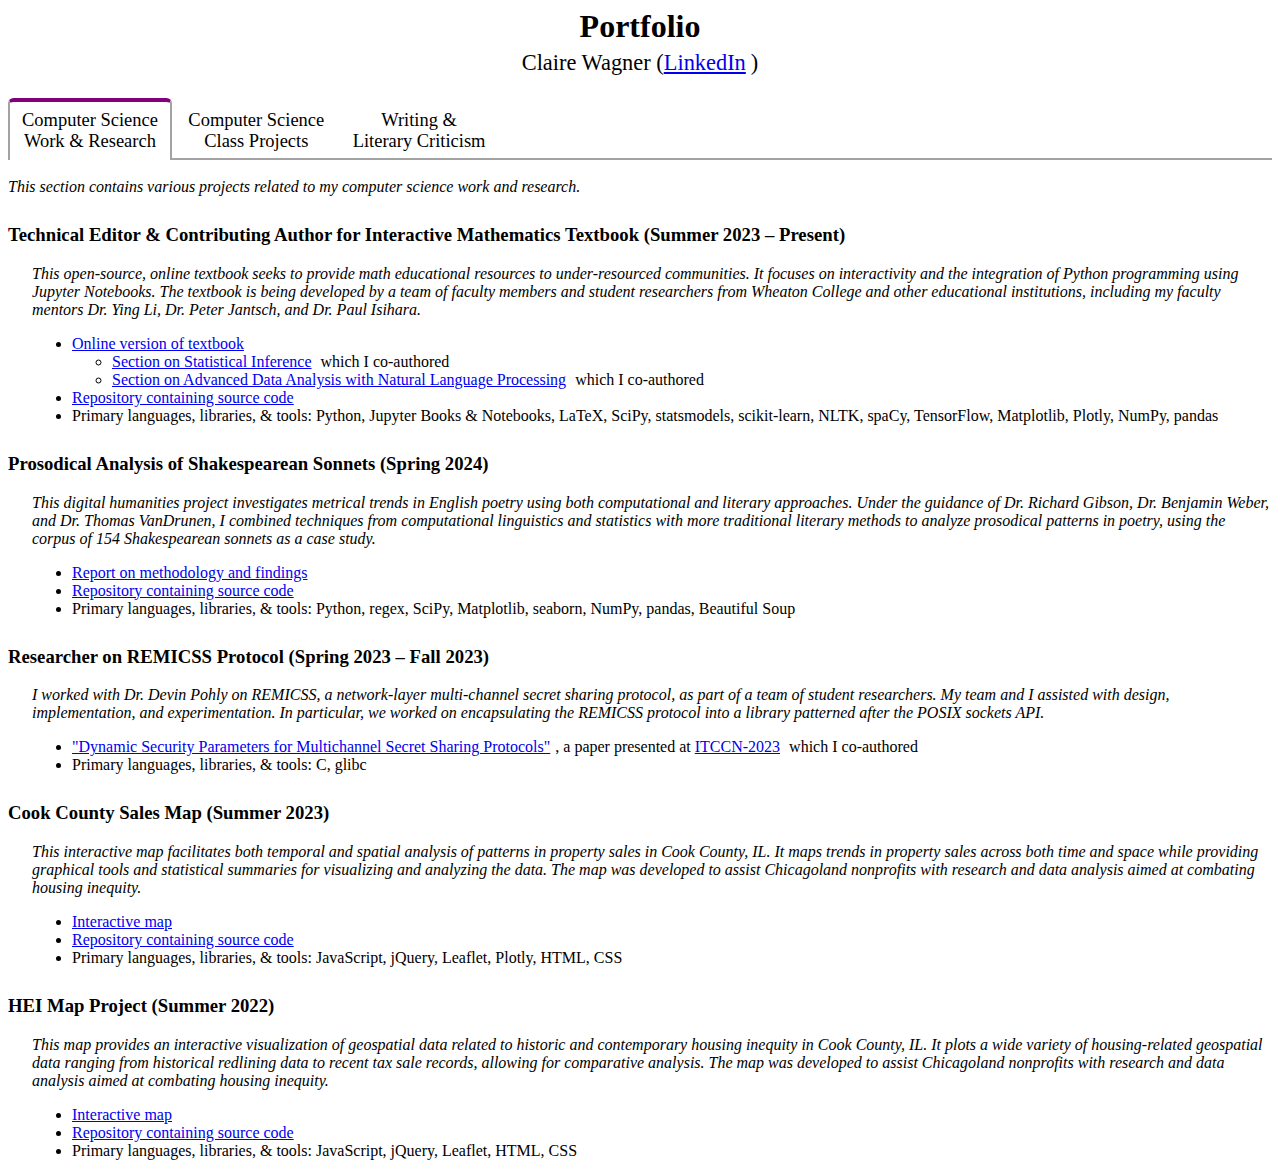
<file: index.html>
<!DOCTYPE html>
<html lang="en">

<head>
  <meta charset="utf-8" />
  <title>Claire Wagner - Portfolio</title>
  <meta name="author" content="Claire Wagner">
  <meta name="viewport" content="width=device-width, initial-scale=1.0">

  <!-- Styling -->
  <link rel="stylesheet" href="stylesheet.css"/>
</head>

<body>

  <div>
    <h1 class="center">Portfolio</h1>
    <h2 class="center">Claire Wagner (<a class="external" href="https://www.linkedin.com/in/claire-wagner-18229130b">LinkedIn</a>)</h2>
  </div>

  <div class="tab-list">
    <ol>
      <li id="cs-research-button" class="active" tabindex="1">Computer Science<br>Work &amp; Research</li>
      <li id="cs-class-button" class="inactive" tabindex="2">Computer Science<br>Class Projects</li>
      <li id="engl-button" class="inactive" tabindex="3">Writing &amp;<br>Literary Criticism</li>
    </ol>
  </div>
  <div id="cs-research-tab" class="project-category visible">
    <p class="descr">This section contains various projects related to my computer science work and research.</p>
    <div class="project">
      <h3>Technical Editor &amp; Contributing Author for Interactive Mathematics Textbook (Summer 2023 &ndash; Present)</h3>
      <div class="project-details">
        <p class="descr">
          This open-source, online textbook seeks to provide math educational resources to under-resourced communities.
          It focuses on interactivity and the integration of Python programming using Jupyter Notebooks.
          The textbook is being developed by a team of faculty members and student researchers from Wheaton College and other educational institutions, including my faculty mentors Dr. Ying Li, Dr. Peter Jantsch, and Dr. Paul Isihara.
        </p>
        <ul>
            <li>
              <a class="external" href="https://timothyprojectgig.github.io/JB_Math_Textbook/intro.html">Online version of textbook</a>
              <ul>
                <li>
                  <a class="external" href="https://timothyprojectgig.github.io/JB_Math_Textbook/ProbStat/StatInf/00_Instructor_Notes.html">Section on Statistical Inference</a> which I co-authored
                </li>
                <li>
                  <a class="external" href="https://timothyprojectgig.github.io/JB_Math_Textbook/Advanced/AdvDataAnalysis/sec0_data.html">Section on Advanced Data Analysis with Natural Language Processing</a> which I co-authored
                </li>
              </ul>
            </li>
            <li><a class="external" href="https://github.com/timothyprojectGiG/JB_Math_Textbook">Repository containing source code</a></li>
            <li>Primary languages, libraries, &amp; tools: Python, Jupyter Books &amp; Notebooks, LaTeX, SciPy, statsmodels, scikit-learn, NLTK, spaCy, TensorFlow, Matplotlib, Plotly, NumPy, pandas</li>
          </ul>
        </div>
      </div>
    <div class="project">
      <h3>Prosodical Analysis of Shakespearean Sonnets (Spring 2024)</h3>
      <div class="project-details">
        <p class="descr">
          This digital humanities project investigates metrical trends in English poetry using both computational and literary approaches.
          Under the guidance of Dr. Richard Gibson, Dr. Benjamin Weber, and Dr. Thomas VanDrunen, I combined techniques from computational linguistics and statistics with more traditional literary methods to analyze prosodical patterns in poetry, using the corpus of 154 Shakespearean sonnets as a case study.
        </p>
        <ul>
          <li><a class="external" href="https://cw353.github.io/shakespeare-prosody-analysis/">Report on methodology and findings</a></li>
          <li><a class="external" href="https://github.com/cw353/shakespeare-prosody-analysis">Repository containing source code</a></li>
          <li>Primary languages, libraries, &amp; tools: Python, regex, SciPy, Matplotlib, seaborn, NumPy, pandas, Beautiful Soup</li>
        </ul>
      </div>
    </div>
    <div class="project">
      <h3>Researcher on REMICSS Protocol (Spring 2023 &ndash; Fall 2023)</h3>
      <div class="project-details">
        <p class="descr">
          I worked with Dr. Devin Pohly on REMICSS, a network-layer multi-channel secret sharing protocol, as part of a team of student researchers.
          My team and I assisted with design, implementation, and experimentation.
          In particular, we worked on encapsulating the REMICSS protocol into a library patterned after the POSIX sockets API.
        </p>
        <ul>
            <li><a class="external" href="https://doi.org/10.1109/TrustCom60117.2023.00227">"Dynamic Security Parameters for Multichannel Secret Sharing Protocols"</a>, a paper presented at <a class="external" href="https://hpcn.exeter.ac.uk/trustcom2023/WSS.php">ITCCN-2023</a> which I co-authored</li>
            <li>Primary languages, libraries, &amp; tools: C, glibc</li>
          </ul>
        </div>
    </div>
    <div class="project">
      <h3>Cook County Sales Map (Summer 2023)</h3>
      <div class="project-details">
        <p class="descr">
          This interactive map facilitates both temporal and spatial analysis of patterns in property sales in Cook County, IL.
          It maps trends in property sales across both time and space while providing graphical tools and statistical summaries for visualizing and analyzing the data.
          The map was developed to assist Chicagoland nonprofits with research and data analysis aimed at combating housing inequity.
        </p>
        <ul>
          <li><a class="external" href="https://cw353.github.io/cook-county-sales-map/">Interactive map</a></li>
          <li><a class="external" href="https://github.com/cw353/cook-county-sales-map">Repository containing source code</a></li>
          <li>Primary languages, libraries, &amp; tools: JavaScript, jQuery, Leaflet, Plotly, HTML, CSS</li>
        </ul>
      </div>
    </div>
    <div class="project">
      <h3>HEI Map Project (Summer 2022)</h3>
      <div class="project-details">
        <p class="descr">
          This map provides an interactive visualization of geospatial data related to historic and contemporary housing inequity in Cook County, IL.
          It plots a wide variety of housing-related geospatial data ranging from historical redlining data to recent tax sale records, allowing for comparative analysis.
          The map was developed to assist Chicagoland nonprofits with research and data analysis aimed at combating housing inequity.
        </p>
        <ul>
          <li><a class="external" href="https://cw353.github.io/hei-map-project/">Interactive map</a></li>
          <li><a class="external" href="https://github.com/cw353/hei-map-project">Repository containing source code</a></li>
          <li>Primary languages, libraries, &amp; tools: JavaScript, jQuery, Leaflet, HTML, CSS</li>
        </ul>
      </div>
    </div>
  </div>

  <div id="cs-class-tab" class="project-category hidden">
    <p class="descr">This section contains various projects related to my undergraduate computer science coursework.</p>
    <div class="project">
      <h3>Stylometry Project (Fall 2023)</h3>
      <div class="project-details">
        <p class="descr">
          Project for Computational Linguistics course.
          Using computational tools, I analyzed stylistic differences between early mystery novels by Dorothy L. Sayers and Agatha Christie. Specifically, I investigated how frequencies of types and parts of speech reflect each writer's unique stylome and can thus be used for authorship attribution.
        </p>
        <ul>
          <li><a class="external" href="./files/stylometry_project.ipynb">Report in Jupyter Notebook format</a></li>
          <li><a class="external" href="./files/stylometry_project.html">Report in HTML format</a></li>
          <li>Primary languages, libraries, &amp; tools: Python, NLTK, scikit-learn, Matplotlib, seaborn, NumPy, pandas</li>
        </ul>
      </div>
    </div>
    <div class="project">
      <h3>Machine Learning Project (Spring 2023)</h3>
      <div class="project-details">
        <p class="descr">
          Term project for Machine Learning course.
          In collaboration with a classmate, I experimented with a variety of machine learning techniques, ranging from K Nearest Neighbors to Multilayer Perceptrons, with the goal of diagnosing early stage diabetes with maximal accuracy and sensitivity.
        </p>
        <ul>
          <li><a class="external" href="./files/csci381_final_report.ipynb">Report in Jupyter Notebook format</a></li>
          <li><a class="external" href="./files/csci381_final_report.html">Report in HTML format</a></li>
          <li>Primary languages, libraries, &amp; tools: Python, scikit-learn, Matplotlib, NumPy, pandas</li>
        </ul>
      </div>
    </div>
    <div class="project">
      <h3>Mathematical Statistics Project (Spring 2023)</h3>
      <div class="project-details">
        <p class="descr">
          Term project for Mathematical Statistics course.
          In collaboration with two other classmates, I created a multiple regression model and performed a variety of statistical tests to analyze factors influencing duration of stay in animal shelters.
        </p>
        <ul>
          <li><a class="external" href="./files/math463_project.Rmd">Report in R Markdown format</a></li>
          <li><a class="external" href="./files/math463_project.pdf">Report in PDF format</a></li>
          <li>Primary languages, libraries, &amp; tools: R, Tidyverse, LaTeX</li>
        </ul>
      </div>
    </div>
    <div class="project">
      <h3>Userspace Threading Library (Spring 2023)</h3>
      <div class="project-details">
        <p class="descr">
          Project for Operating Systems course.
          I implemented a userspace threading library that supports both many-to-one and many-to-many models and offers both cooperative and preemptive scheduling.
        </p>
        <ul>
          <li><a class="external" href="https://github.com/cw353/userspace-threading-library">Repository containing source code</a></li>
          <li>Primary languages, libraries, &amp; tools: C</li>
        </ul>
      </div>
    </div>
    <div class="project">
      <h3>Database Front-End Project (Fall 2022)</h3>
      <div class="project-details">
        <p class="descr">
          Project for Databases course.
          I created a front-end application for a SQL database allowing creation, viewing, modification, and deletion of records.
        </p>
        <ul>
          <li><a class="external" href="./files/csci371_project4_report.pdf">Report in PDF format</a></li>
          <li><a class="external" href="https://github.com/cw353/database-frontend-project">Repository containing source code</a></li>
          <li>Primary languages, libraries, &amp; tools: PHP, MySQL, UML, HTML, CSS</li>
        </ul>
      </div>
    </div>
    <div class="project">
      <h3>Fantasy Football Portal (Spring 2022)</h3>
      <div class="project-details">
        <p class="descr">
          Term project for Software Development course.
          With a team of three other students, I implemented a fantasy football web application that allowed users to build fantasy football teams and compare player statistics with a variety of visualizations. I served as the primary front-end developer for the app.
        </p>
        <ul>
          <li><a class="external" href="./files/csci335_final_report.pdf">Report in PDF format (including screenshots of application)</a></li>
          <li><a class="external" href="https://github.com/cw353/fantasy-player-portal">Repository containing source code</a></li>
          <li>Primary languages, libraries, &amp; tools: JavaScript, React, Python, Django, R, UML, HTML, CSS</li>
        </ul>
      </div>
    </div>
    <div class="project">
      <h3>Word Frequency Analysis Project (Fall 2020)</h3>
      <div class="project-details">
        <p class="descr">
          Project for Louisa May Alcott course.
          Computation of word frequencies in Louisa May Alcott's corpus, completed as my first major undergrad programming project.
        </p>
        <ul>
          <li><a class="external" href="https://readinglittlewomen.wordpress.com/2020/12/21/which-words-does-louisa-may-alcott-use-most-often-analyzing-the-frequency-of-words-in-alcotts-writings/">Report on methodology and findings</a></li>
          <li><a class="external" href="https://github.com/cw353/alcott-word-frequency-analysis">Repository containing source code</a></li>
          <li>Primary languages, libraries, &amp; tools: Python</li>
        </ul>
      </div>
    </div>
  </div>

  <div id="engl-tab" class="project-category hidden">
    <p class="descr">This section contains various projects related to my undergraduate English coursework.</p>
    <div class="project">
      <h3>Close Reading</h3>
      <div class="project-details">
        <p class="descr">
          Close reading involves detailed, thorough, and in-depth analysis of a text, taking into account features such as word choice, syntax, sound, and semantics.
          The practice of close reading develops skills such as critical thinking, the ability to analyze a text on both micro and macro levels, and insightful awareness of the relationship between content, form, and effect.
        </p>
        <div>
          <a class="external" href="./files/shakespeare-close-reading.pdf">"For Evermore Be True": Fancy and Fidelity in Demetrius's Final Monologue</a> (Spring 2024)
          <ul><li>Close reading of a Shakespearean monologue with a focus on word studies and contextual interpretation</span></li></ul>
        </div>
        <div>
          <a class="external" href="./files/rilke-close-reading.pdf">"Ein Tanz von Kraft um eine Mitte": Power, Passivity, and Circularity in <span class="italic">Der Panther</span></a> (Fall 2023)
          <ul><li>Close reading of a poem by Rainer Maria Rilke that applies my German skills to literary criticism</li></ul>
        </div>
      </div>
    </div>
    <div class="project">
      <h3>Research and Interpretation</h3>
      <div class="project-details">
        <p class="descr">
          Writing research papers involves conducting careful research to contextualize and interpret texts.
          Research papers provide an opportunity to bring a text into conversation with its environments and with other texts, to synthesize a variety of scholarly voices while contributing original insights, and to explore both a text's historical significance and its contemporary relevance.
        </p>
        <div>
          <a class="external" href="./files/shakespeare-chaucer-research-paper.pdf"><span class="italic">Discordia Concors</span>: Imaginative Love, Order, and Meaning in <span class="italic">The Knight's Tale</span> and <span class="italic">A Midsummer Night's Dream</span></a> (Spring 2024)
          <ul><li>Research paper on the relationship between Shakespeare and Chaucer that investigates medieval and early modern philosophy and intertextuality</li></ul>
        </div>
        <div>
          <a class="external" href="./files/laxness-research-paper.pdf">"It Is as Odin Said": Halldór Laxness, the <span class="italic">Hávamál</span>, and Bjartur of Summerhouses</a> (Fall 2023)
          <ul><li>Research paper on the relationship between Halldór Laxness's <span class="italic">Sjálfstætt fólk</span> and the Old Norse Poetic Edda, exploring medieval and modern intertextuality and worldviews</li></ul>
        </div>
        <div>
          <a class="external" href="./files/wanderer-research-paper.pdf">"Frōfre tō Fæder on Heofonum": A Boethian Reading of Fate, Providence, and Consolation in <span class="italic"><span class="italic">The Wanderer</span></a> (Fall 2023)
          <ul><li>Research paper on Boethian echoes in the Old English poem <span class="italic">The Wanderer</span> that examines semantics, translation, and philosophical dialogue across time, place, and culture</li></ul>
        </div>
      </div>
    </div>
    <div class="project">
      <h3>Poetry</h3>
      <div class="project-details">
        <p class="descr">
          Poetry unites the intuitive freedom of aesthetic and emotional expression with the technical rigor of form and function.
          The art derives much of its power from the fact that it is simultaneously flexible and demanding: each element of a poem, from words to punctuation to line breaks, must be keenly honed and finely tuned to contribute to its meaning and effect.
        </p>
        <div>
          <a class="external" href="./files/sigyn.pdf">Sigyn Unbound</a> (Spring 2024)
          <ul><li>Persona poem written in terza rima that draws on classical, mythological, and Dantean allusions to reimagine an Old Norse myth for a modern audience</li></ul>
        </div>
      </div>
    </div>
   </div>

  <script>
    // Handle tabbing with JS

    /* Adapted from https://karlgroves.com/ridiculously-easy-trick-for-keyboard-accessibility/ */
    function checkKey(event) {
      if (event.type === "keypress") {
        code = event.charCode || event.keyCode;
        return (code === 32) || (code === 13);
      }
      return false;
    }

    function tab(tab_items, tab_contents, index) {
      for (let i = 0; i < tab_items.length; i++) {
        if (i == index) {
          tab_items[i].classList.replace("inactive", "active");
          tab_contents[i].classList.replace("hidden", "visible");
        } else {
          tab_items[i].classList.replace("active", "inactive");
          tab_contents[i].classList.replace("visible", "hidden");
        }
      }
    }

    const tab_items = [
      document.getElementById("cs-research-button"),
      document.getElementById("cs-class-button"),
      document.getElementById("engl-button"),
    ];
    const tab_contents = [
      document.getElementById("cs-research-tab"),
      document.getElementById("cs-class-tab"),
      document.getElementById("engl-tab"),
    ];
    for (let i = 0; i < tab_items.length; i++) {
      tab_items[i].addEventListener("click", (e) => tab(tab_items, tab_contents, i));
      tab_items[i].addEventListener("keypress", (e) => {
        checkKey(event) && tab(tab_items, tab_contents, i);
      });
    }
  </script>

</body>

</html
</file>
<file: stylesheet.css>
html {
  background-color: #fff;
}

a.external::after {
  /* Source: Wikimedia Commons, https://commons.wikimedia.org/wiki/File:Link-external-small-ltr-progressive.svg (CC BY 4.0) */
  content: url(https://upload.wikimedia.org/wikipedia/commons/9/96/Link-external-small-ltr-progressive.svg);
  margin: 0px 0px 0px 5px;
}

.italic, .descr {
  font-style: italic;
}

.center {
  text-align: center;
}

h1 {
  margin: 5px;
}

h2 {
  font-weight: normal;
  font-size: 1.4em;
  margin: 0 0 1em 0;
}

h3 {
  margin-top: 1.5em;
}

.project-details {
  margin-left: 1.5em;
}

.project-category.visible {
  display: block;
}

.project-category.hidden {
  display: none;
}

/* based on https://www.digitalocean.com/community/tutorials/react-tabs-component (joshtronic and christinagorton, CC BY-NC-SA 4.0 license) */
.tab-list ol {
  border-bottom: 2px solid #a3a3a3;
  padding-left: 0;
  font-size: 1.1em;
}

/* based on https://www.digitalocean.com/community/tutorials/react-tabs-component (joshtronic and christinagorton, CC BY-NC-SA 4.0 license) */
.tab-list li {
  display: inline-block;
  list-style: none;
  border-radius: 0.3em 0.3em 0 0;
  margin-bottom: -2px;
  padding: 0.5rem 0.75rem;
  font-size: 1.05em;
  max-width: 20vw;
  text-align: center;
  vertical-align: center;
  cursor: pointer;
}

/* based on https://www.digitalocean.com/community/tutorials/react-tabs-component (joshtronic and christinagorton, CC BY-NC-SA 4.0 license) */
.tab-list li.active {
  background-color: #fff;
  border-style: solid;
  border-color: purple #a3a3a3;
  border-width: 4px 2px 0px 2px;
}

.tab-list li.inactive:hover, li.inactive:focus {
  background-color: #eee;
  border-top: 2px solid #eee;
}

#engl-tab ul {
  margin-top: 0px;
}
</file>
